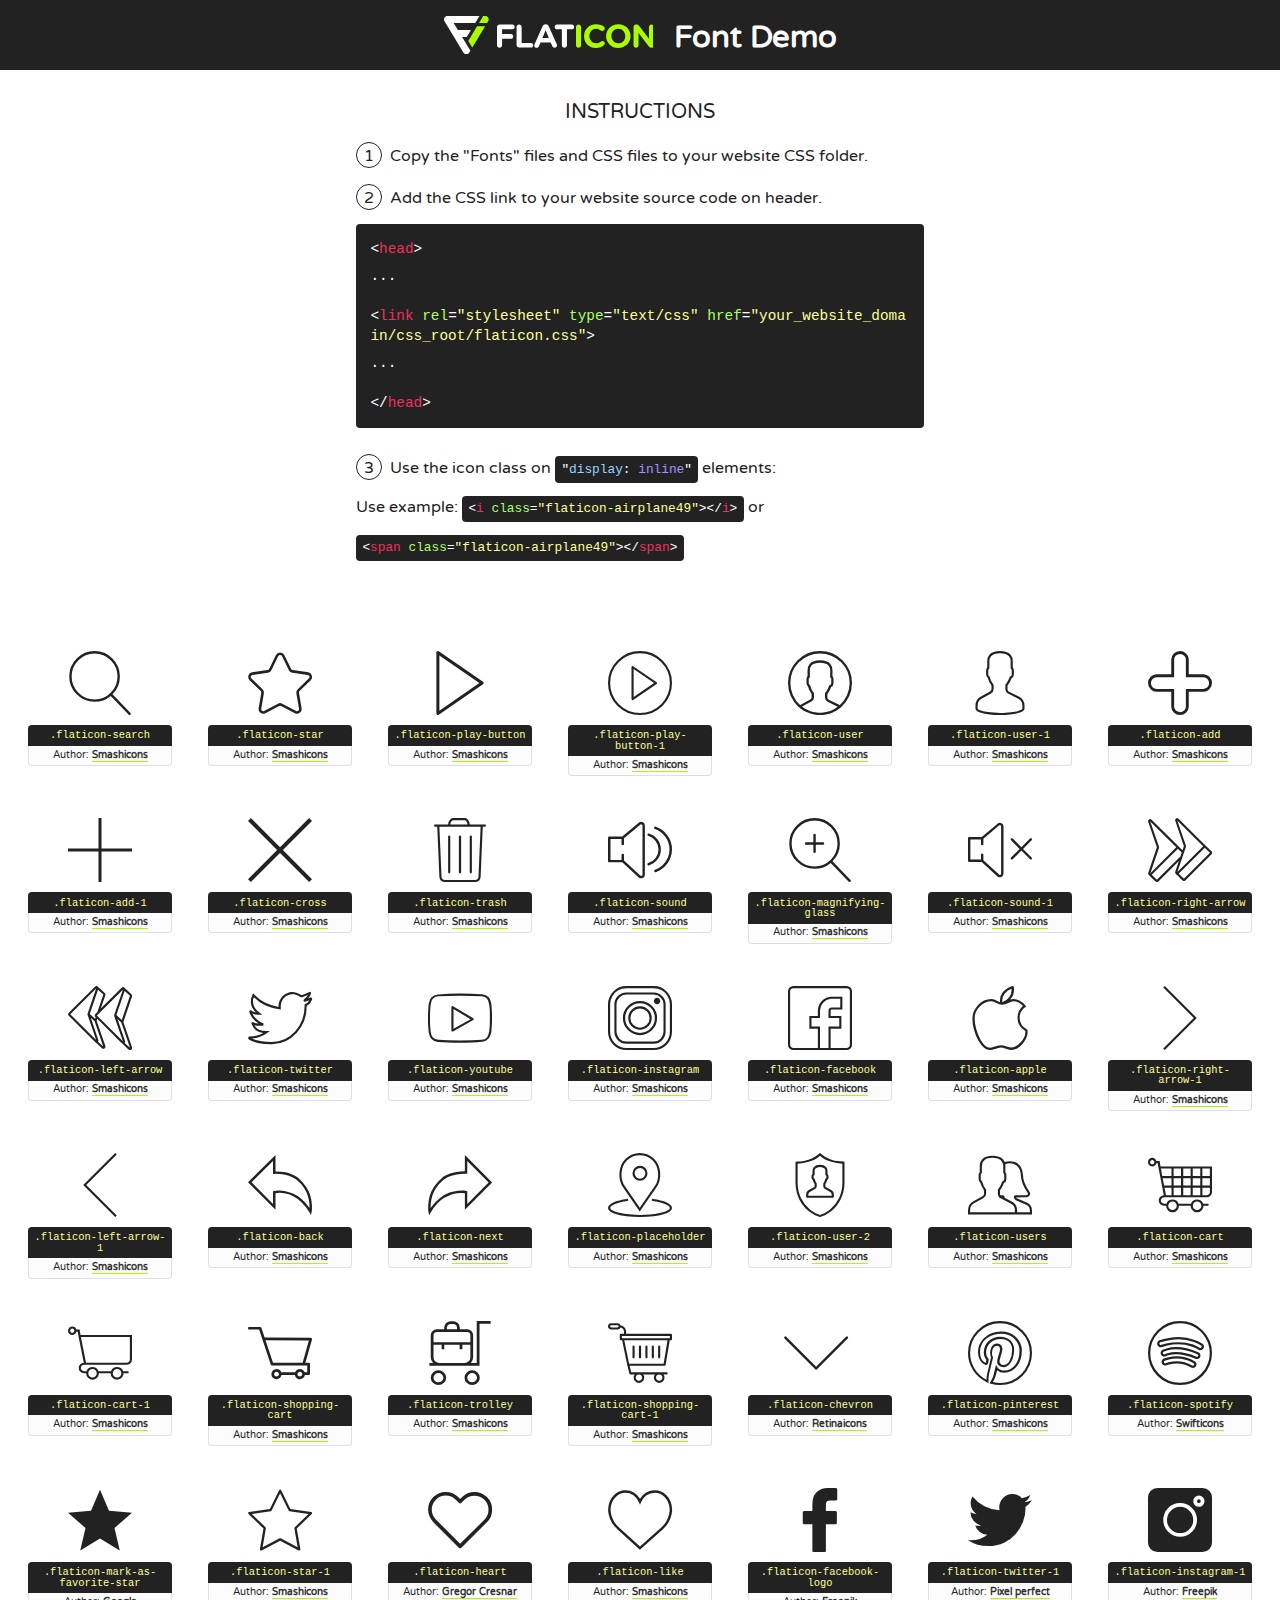
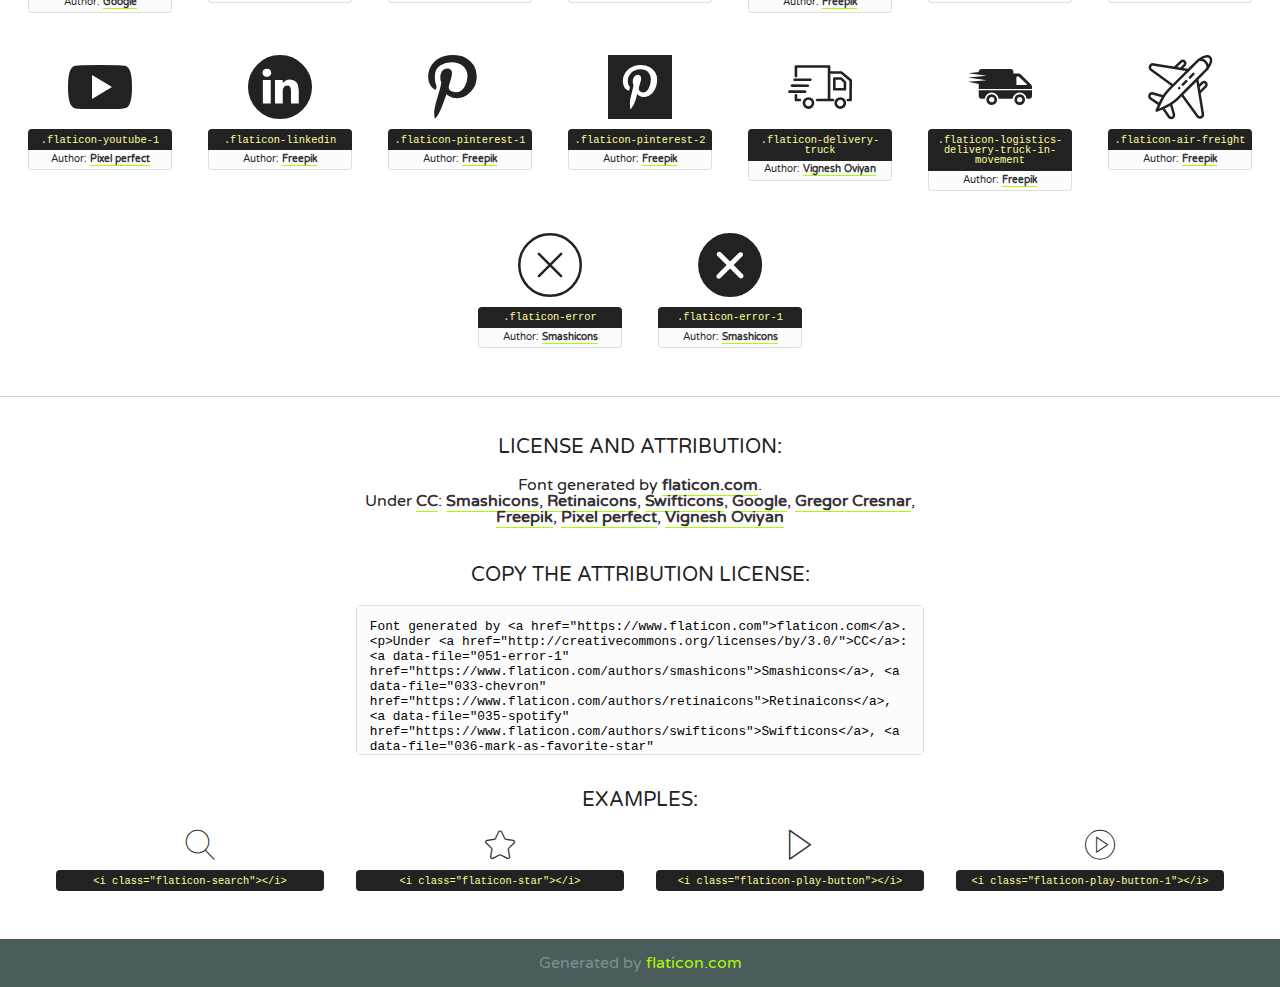
<file: fonts/flaticon/flaticon.html>
<!DOCTYPE html>
<!--
  Flaticon icon font: Flaticon
  Creation date: 29/10/2019 05:54
-->
<html>
<!DOCTYPE html>
<html>

<head>
    <title>Flaticon WebFont</title>
    <link href="http://fonts.googleapis.com/css?family=Varela+Round" rel="stylesheet" type="text/css" />
    <link rel="stylesheet" type="text/css" href="flaticon.css">
    <meta charset="UTF-8">
    <style>
    html, body, div, span, applet, object, iframe,
    h1, h2, h3, h4, h5, h6, p, blockquote, pre,
    a, abbr, acronym, address, big, cite, code,
    del, dfn, em, img, ins, kbd, q, s, samp,
    small, strike, strong, sub, sup, tt, var,
    b, u, i, center,
    dl, dt, dd, ol, ul, li,
    fieldset, form, label, legend,
    table, caption, tbody, tfoot, thead, tr, th, td,
    article, aside, canvas, details, embed, 
    figure, figcaption, footer, header, hgroup, 
    menu, nav, output, ruby, section, summary,
    time, mark, audio, video {
        margin: 0;
        padding: 0;
        border: 0;
        font-size: 100%;
        font: inherit;
        vertical-align: baseline;
    }
    /* HTML5 display-role reset for older browsers */
    article, aside, details, figcaption, figure, 
    footer, header, hgroup, menu, nav, section {
        display: block;
    }
    body {
        line-height: 1;
    }
    ol, ul {
        list-style: none;
    }
    blockquote, q {
        quotes: none;
    }
    blockquote:before, blockquote:after,
    q:before, q:after {
        content: '';
        content: none;
    }
    table {
        border-collapse: collapse;
        border-spacing: 0;
    }
    body {
        font-family: 'Varela Round', Helvetica, Arial, sans-serif;
        font-size: 16px;
        color: #222;
    }
    a {
        color: #333;
        border-bottom: 1px solid #a9fd00;
        font-weight: bold;
        text-decoration: none;
    }
    * {
        -moz-box-sizing: border-box;
        -webkit-box-sizing: border-box;
        box-sizing: border-box;
        margin: 0;
        padding: 0;
    }
    [class^="flaticon-"]:before, [class*=" flaticon-"]:before, [class^="flaticon-"]:after, [class*=" flaticon-"]:after {
        font-family: Flaticon;
        font-size: 30px;
        font-style: normal;
        margin-left: 20px;
        color: #333;
    }
    .wrapper {
        max-width: 600px;
        margin: auto;
        padding: 0 1em;
    }
    .title {
        font-size: 1.25em;
        text-align: center;
        margin-bottom: 1em;
        text-transform: uppercase;
    }
    header {
        text-align: center;
        background-color: #222;
        color: #fff;
        padding: 1em;
    }
    header .logo {
        width: 210px;
        height: 38px;
        display: inline-block;
        vertical-align: middle;
        margin-right: 1em;
        border: none;
    }
    header strong {
        font-size: 1.95em;
        font-weight: bold;
        vertical-align: middle;
        margin-top: 5px;
        display: inline-block;
    }
    .demo {
        margin: 2em auto;
        line-height: 1.25em;
    }
    .demo ul li {
        margin-bottom: 1em;
    }
    .demo ul li .num {
        color: #222;
        border-radius: 20px;
        display: inline-block;
        width: 26px;
        padding: 3px;
        height: 26px;
        text-align: center;
        margin-right: 0.5em;
        border: 1px solid #222;
    }
    .demo ul li code {
        background-color: #222;
        border-radius: 4px;
        padding: 0.25em 0.5em;
        display: inline-block;
        color: #fff;
        font-family: Consolas,Monaco,Lucida Console,Liberation Mono,DejaVu Sans Mono,Bitstream Vera Sans Mono,Courier New, monospace;
        font-weight: lighter;
        margin-top: 1em;
        font-size: 0.8em;
        word-break: break-all;
    }
    .demo ul li code.big {
        padding: 1em;
        font-size: 0.9em;
    }
    .demo ul li code .red {
        color: #EF3159;
    }
    .demo ul li code .green {
        color: #ACFF65;
    }
    .demo ul li code .yellow {
        color: #FFFF99;
    }
    .demo ul li code .blue {
        color: #99D3FF;
    }
    .demo ul li code .purple {
        color: #A295FF;
    }
    .demo ul li code .dots {
        margin-top: 0.5em;
        display: block;
    }
    #glyphs {
        border-bottom: 1px solid #ccc;
        padding: 2em 0;
        text-align: center;
    }
    .glyph {
        display: inline-block;
        width: 9em;
        margin: 1em;
        text-align: center;
        vertical-align: top;
        background: #FFF;
    }
    .glyph .glyph-icon {
        padding: 10px;
        display: block;
        font-family:"Flaticon";
        font-size: 64px;
        line-height: 1;
    }
    .glyph .glyph-icon:before {
        font-size: 64px;
        color: #222;
        margin-left: 0;
    }
    .class-name {
        font-size: 0.65em;
        background-color: #222;
        color: #fff;
        border-radius: 4px 4px 0 0;
        padding: 0.5em;
        color: #FFFF99;
        font-family: Consolas,Monaco,Lucida Console,Liberation Mono,DejaVu Sans Mono,Bitstream Vera Sans Mono,Courier New, monospace;
    }
    .author-name {
        font-size: 0.6em;
        background-color: #fcfcfd;
        border: 1px solid #DEDEE4;
        border-top: 0;
        border-radius: 0 0 4px 4px;
        padding: 0.5em;
    }
    .class-name:last-child {
        font-size: 10px;
        color:#888;
    }
    .class-name:last-child a {
        font-size: 10px;
        color:#555;
    }
    .class-name:last-child a:hover {
        color:#a9fd00;
    }
    .glyph > input {
        display: block;
        width: 100px;
        margin: 5px auto;
        text-align: center;
        font-size: 12px;
        cursor: text;
    }
    .glyph > input.icon-input {
        font-family:"Flaticon";
        font-size: 16px;
        margin-bottom: 10px;
    }
    .attribution .title {
        margin-top: 2em;
    }
    .attribution textarea {
        background-color: #fcfcfd;
        padding: 1em;
        border: none;
        box-shadow: none;
        border: 1px solid #DEDEE4;
        border-radius: 4px;
        resize: none;
        width: 100%;
        height: 150px;
        font-size: 0.8em;
        font-family: Consolas,Monaco,Lucida Console,Liberation Mono,DejaVu Sans Mono,Bitstream Vera Sans Mono,Courier New, monospace;
        -webkit-appearance: none;
    }
    .iconsuse {
        margin: 2em auto;
        text-align: center;
        max-width: 1200px;
    }
    .iconsuse:after {
        content: '';
        display: table;
        clear: both;
    }
    .iconsuse .image {
        float: left;
        width: 25%;
        padding: 0 1em;
    }
    .iconsuse .image p {
        margin-bottom: 1em;
    }
    .iconsuse .image span {
        display: block;
        font-size: 0.65em;
        background-color: #222;
        color: #fff;
        border-radius: 4px;
        padding: 0.5em;
        color: #FFFF99;
        margin-top: 1em;
        font-family: Consolas,Monaco,Lucida Console,Liberation Mono,DejaVu Sans Mono,Bitstream Vera Sans Mono,Courier New, monospace;
    }
    #footer {
        text-align: center;
        background-color: #4C5B5C;
        color: #7c9192;
        padding: 1em;
    }
    #footer a {
        border: none;
        color: #a9fd00;
        font-weight: normal;
    }
    @media (max-width: 960px) {
        .iconsuse .image {
            width: 50%;
        }
    }
    @media (max-width: 560px) {
        .iconsuse .image {
            width: 100%;
        }
    }
    </style>
</head>

<body class="characters-off">

    <header>
        <a href="https://www.flaticon.com" target="_blank" class="logo">
            <svg version="1.1" xmlns="http://www.w3.org/2000/svg" xmlns:xlink="http://www.w3.org/1999/xlink" xmlns:a="http://ns.adobe.com/AdobeSVGViewerExtensions/3.0/" viewBox="0 0 560.875 102.036" enable-background="new 0 0 560.875 102.036" xml:space="preserve">
                <defs>
                </defs>
                <g>
                    <g class="letters">
                        <path fill="#ffffff" d="M141.596,29.675c0-3.777,2.985-6.767,6.764-6.767h34.438c3.426,0,6.15,2.728,6.15,6.15
                        c0,3.43-2.724,6.149-6.15,6.149h-27.674v13.091h23.719c3.429,0,6.151,2.724,6.151,6.15c0,3.43-2.723,6.149-6.151,6.149h-23.719
                        v17.574c0,3.773-2.986,6.761-6.764,6.761c-3.779,0-6.764-2.989-6.764-6.761V29.675z"></path>
                        <path fill="#ffffff" d="M193.844,29.149c0-3.781,2.985-6.767,6.764-6.767c3.776,0,6.763,2.985,6.763,6.767v42.957h25.039
                        c3.426,0,6.149,2.726,6.149,6.153c0,3.425-2.723,6.15-6.149,6.15h-31.802c-3.779,0-6.764-2.986-6.764-6.768V29.149z"></path>
                        <path fill="#ffffff" d="M241.891,75.71l21.438-48.407c1.492-3.341,4.215-5.357,7.906-5.357h0.792
                        c3.686,0,6.323,2.017,7.815,5.357l21.439,48.407c0.436,0.967,0.701,1.845,0.701,2.723c0,3.602-2.809,6.501-6.414,6.501
                        c-3.161,0-5.269-1.845-6.499-4.655l-4.132-9.661h-27.059l-4.301,10.102c-1.144,2.631-3.426,4.214-6.237,4.214
                        c-3.517,0-6.24-2.81-6.24-6.325C241.1,77.64,241.451,76.677,241.891,75.71z M279.932,58.666l-8.521-20.297l-8.526,20.297H279.932
                        z"></path>
                        <path fill="#ffffff" d="M314.864,35.387H301.86c-3.429,0-6.239-2.813-6.239-6.238c0-3.429,2.811-6.24,6.239-6.24h39.533
                        c3.426,0,6.237,2.811,6.237,6.24c0,3.425-2.811,6.238-6.237,6.238h-13.001v42.785c0,3.773-2.99,6.761-6.764,6.761
                        c-3.779,0-6.764-2.989-6.764-6.761V35.387z"></path>
                        <path fill="#A9FD00" d="M352.615,29.149c0-3.781,2.985-6.767,6.767-6.767c3.774,0,6.761,2.985,6.761,6.767v49.024
                        c0,3.773-2.987,6.761-6.761,6.761c-3.781,0-6.767-2.989-6.767-6.761V29.149z"></path>
                        <path fill="#A9FD00" d="M374.132,53.836v-0.179c0-17.481,13.178-31.801,32.065-31.801c9.22,0,15.459,2.458,20.557,6.238
                        c1.402,1.054,2.637,2.985,2.637,5.357c0,3.692-2.985,6.59-6.681,6.59c-1.845,0-3.071-0.702-4.044-1.319
                        c-3.776-2.813-7.729-4.393-12.562-4.393c-10.364,0-17.831,8.611-17.831,19.154v0.173c0,10.542,7.291,19.329,17.831,19.329
                        c5.715,0,9.492-1.756,13.359-4.834c1.049-0.874,2.458-1.491,4.039-1.491c3.429,0,6.325,2.813,6.325,6.236
                        c0,2.106-1.056,3.78-2.282,4.834c-5.539,4.834-12.036,7.733-21.878,7.733C387.572,85.464,374.132,71.493,374.132,53.836z"></path>
                        <path fill="#A9FD00" d="M433.009,53.836v-0.179c0-17.481,13.79-31.801,32.766-31.801c18.981,0,32.592,14.143,32.592,31.628v0.173
                        c0,17.483-13.785,31.807-32.769,31.807C446.625,85.464,433.009,71.32,433.009,53.836z M484.224,53.836v-0.179
                        c0-10.539-7.725-19.326-18.626-19.326c-10.893,0-18.449,8.611-18.449,19.154v0.173c0,10.542,7.73,19.329,18.626,19.329
                        C476.676,72.986,484.224,64.378,484.224,53.836z"></path>
                        <path fill="#A9FD00" d="M506.233,29.321c0-3.774,2.99-6.763,6.767-6.763h1.401c3.252,0,5.183,1.583,7.029,3.953l26.093,34.265
                        V29.059c0-3.692,2.99-6.677,6.681-6.677c3.683,0,6.671,2.985,6.671,6.677v48.934c0,3.78-2.987,6.765-6.764,6.765h-0.436
                        c-3.257,0-5.188-1.581-7.034-3.953l-27.056-35.492v32.944c0,3.687-2.985,6.676-6.678,6.676c-3.683,0-6.673-2.989-6.673-6.676
                        V29.321z"></path>
                    </g>
                    <g class="insignia">
                        <path fill="#ffffff" d="M48.372,56.137h12.517l11.156-18.537H37.186L25.688,18.539h57.825L94.668,0H9.271
                        C5.925,0,2.842,1.801,1.198,4.716c-1.644,2.907-1.593,6.482,0.134,9.343l50.38,83.501c1.678,2.781,4.689,4.476,7.938,4.476
                        c3.246,0,6.257-1.695,7.935-4.476l2.898-4.804L48.372,56.137z"></path>
                        <g class="i">
                            <path fill="#A9FD00" d="M93.575,18.539h0.031v0.004l21.652,0.004l2.705-4.488c1.727-2.861,1.778-6.436,0.133-9.343
                            C116.454,1.801,113.371,0,110.026,0h-5.294L93.575,18.539z"></path>
                            <polygon fill="#A9FD00" points="88.291,27.356 64.725,66.486 75.519,84.404 109.942,27.356"></polygon>
                        </g>
                    </g>
                </g>
            </svg>
        </a>
        <strong>Font Demo</strong>
    </header>


    <section class="demo wrapper">

        <p class="title">Instructions</p>

        <ul>
            <li>
                <span class="num">1</span>Copy the "Fonts" files and CSS files to your website CSS folder.
            </li>
            <li>
                <span class="num">2</span>Add the CSS link to your website source code on header.
                <code class="big">
                    &lt;<span class="red">head</span>&gt;
                    <br/><span class="dots">...</span>
                    <br/>&lt;<span class="red">link</span> <span class="green">rel</span>=<span class="yellow">"stylesheet"</span> <span class="green">type</span>=<span class="yellow">"text/css"</span> <span class="green">href</span>=<span class="yellow">"your_website_domain/css_root/flaticon.css"</span>&gt;
                    <br/><span class="dots">...</span>
                    <br/>&lt;/<span class="red">head</span>&gt;
                </code>
            </li>

            <li>
                <p>
                    <span class="num">3</span>Use the icon class on <code>"<span class="blue">display</span>:<span class="purple"> inline</span>"</code> elements:
                    <br />
                    Use example: <code>&lt;<span class="red">i</span> <span class="green">class</span>=<span class="yellow">&quot;flaticon-airplane49&quot;</span>&gt;&lt;/<span class="red">i</span>&gt;</code> or <code>&lt;<span class="red">span</span> <span class="green">class</span>=<span class="yellow">&quot;flaticon-airplane49&quot;</span>&gt;&lt;/<span class="red">span</span>&gt;</code>
            </li>
        </ul>

    </section>




   <section id="glyphs">          
    
      
        <div class="glyph"><div class="glyph-icon flaticon-search"></div>
            <div class="class-name">.flaticon-search</div>
            <div class="author-name">Author: <a data-file="001-search" href="https://www.flaticon.com/authors/smashicons">Smashicons</a> </div> 
        </div>        
        
        <div class="glyph"><div class="glyph-icon flaticon-star"></div>
            <div class="class-name">.flaticon-star</div>
            <div class="author-name">Author: <a data-file="002-star" href="https://www.flaticon.com/authors/smashicons">Smashicons</a> </div> 
        </div>        
        
        <div class="glyph"><div class="glyph-icon flaticon-play-button"></div>
            <div class="class-name">.flaticon-play-button</div>
            <div class="author-name">Author: <a data-file="003-play-button" href="https://www.flaticon.com/authors/smashicons">Smashicons</a> </div> 
        </div>        
        
        <div class="glyph"><div class="glyph-icon flaticon-play-button-1"></div>
            <div class="class-name">.flaticon-play-button-1</div>
            <div class="author-name">Author: <a data-file="004-play-button-1" href="https://www.flaticon.com/authors/smashicons">Smashicons</a> </div> 
        </div>        
        
        <div class="glyph"><div class="glyph-icon flaticon-user"></div>
            <div class="class-name">.flaticon-user</div>
            <div class="author-name">Author: <a data-file="005-user" href="https://www.flaticon.com/authors/smashicons">Smashicons</a> </div> 
        </div>        
        
        <div class="glyph"><div class="glyph-icon flaticon-user-1"></div>
            <div class="class-name">.flaticon-user-1</div>
            <div class="author-name">Author: <a data-file="006-user-1" href="https://www.flaticon.com/authors/smashicons">Smashicons</a> </div> 
        </div>        
        
        <div class="glyph"><div class="glyph-icon flaticon-add"></div>
            <div class="class-name">.flaticon-add</div>
            <div class="author-name">Author: <a data-file="007-add" href="https://www.flaticon.com/authors/smashicons">Smashicons</a> </div> 
        </div>        
        
        <div class="glyph"><div class="glyph-icon flaticon-add-1"></div>
            <div class="class-name">.flaticon-add-1</div>
            <div class="author-name">Author: <a data-file="008-add-1" href="https://www.flaticon.com/authors/smashicons">Smashicons</a> </div> 
        </div>        
        
        <div class="glyph"><div class="glyph-icon flaticon-cross"></div>
            <div class="class-name">.flaticon-cross</div>
            <div class="author-name">Author: <a data-file="009-cross" href="https://www.flaticon.com/authors/smashicons">Smashicons</a> </div> 
        </div>        
        
        <div class="glyph"><div class="glyph-icon flaticon-trash"></div>
            <div class="class-name">.flaticon-trash</div>
            <div class="author-name">Author: <a data-file="010-trash" href="https://www.flaticon.com/authors/smashicons">Smashicons</a> </div> 
        </div>        
        
        <div class="glyph"><div class="glyph-icon flaticon-sound"></div>
            <div class="class-name">.flaticon-sound</div>
            <div class="author-name">Author: <a data-file="011-sound" href="https://www.flaticon.com/authors/smashicons">Smashicons</a> </div> 
        </div>        
        
        <div class="glyph"><div class="glyph-icon flaticon-magnifying-glass"></div>
            <div class="class-name">.flaticon-magnifying-glass</div>
            <div class="author-name">Author: <a data-file="012-magnifying-glass" href="https://www.flaticon.com/authors/smashicons">Smashicons</a> </div> 
        </div>        
        
        <div class="glyph"><div class="glyph-icon flaticon-sound-1"></div>
            <div class="class-name">.flaticon-sound-1</div>
            <div class="author-name">Author: <a data-file="013-sound-1" href="https://www.flaticon.com/authors/smashicons">Smashicons</a> </div> 
        </div>        
        
        <div class="glyph"><div class="glyph-icon flaticon-right-arrow"></div>
            <div class="class-name">.flaticon-right-arrow</div>
            <div class="author-name">Author: <a data-file="014-right-arrow" href="https://www.flaticon.com/authors/smashicons">Smashicons</a> </div> 
        </div>        
        
        <div class="glyph"><div class="glyph-icon flaticon-left-arrow"></div>
            <div class="class-name">.flaticon-left-arrow</div>
            <div class="author-name">Author: <a data-file="015-left-arrow" href="https://www.flaticon.com/authors/smashicons">Smashicons</a> </div> 
        </div>        
        
        <div class="glyph"><div class="glyph-icon flaticon-twitter"></div>
            <div class="class-name">.flaticon-twitter</div>
            <div class="author-name">Author: <a data-file="016-twitter" href="https://www.flaticon.com/authors/smashicons">Smashicons</a> </div> 
        </div>        
        
        <div class="glyph"><div class="glyph-icon flaticon-youtube"></div>
            <div class="class-name">.flaticon-youtube</div>
            <div class="author-name">Author: <a data-file="017-youtube" href="https://www.flaticon.com/authors/smashicons">Smashicons</a> </div> 
        </div>        
        
        <div class="glyph"><div class="glyph-icon flaticon-instagram"></div>
            <div class="class-name">.flaticon-instagram</div>
            <div class="author-name">Author: <a data-file="018-instagram" href="https://www.flaticon.com/authors/smashicons">Smashicons</a> </div> 
        </div>        
        
        <div class="glyph"><div class="glyph-icon flaticon-facebook"></div>
            <div class="class-name">.flaticon-facebook</div>
            <div class="author-name">Author: <a data-file="019-facebook" href="https://www.flaticon.com/authors/smashicons">Smashicons</a> </div> 
        </div>        
        
        <div class="glyph"><div class="glyph-icon flaticon-apple"></div>
            <div class="class-name">.flaticon-apple</div>
            <div class="author-name">Author: <a data-file="020-apple" href="https://www.flaticon.com/authors/smashicons">Smashicons</a> </div> 
        </div>        
        
        <div class="glyph"><div class="glyph-icon flaticon-right-arrow-1"></div>
            <div class="class-name">.flaticon-right-arrow-1</div>
            <div class="author-name">Author: <a data-file="021-right-arrow-1" href="https://www.flaticon.com/authors/smashicons">Smashicons</a> </div> 
        </div>        
        
        <div class="glyph"><div class="glyph-icon flaticon-left-arrow-1"></div>
            <div class="class-name">.flaticon-left-arrow-1</div>
            <div class="author-name">Author: <a data-file="022-left-arrow-1" href="https://www.flaticon.com/authors/smashicons">Smashicons</a> </div> 
        </div>        
        
        <div class="glyph"><div class="glyph-icon flaticon-back"></div>
            <div class="class-name">.flaticon-back</div>
            <div class="author-name">Author: <a data-file="023-back" href="https://www.flaticon.com/authors/smashicons">Smashicons</a> </div> 
        </div>        
        
        <div class="glyph"><div class="glyph-icon flaticon-next"></div>
            <div class="class-name">.flaticon-next</div>
            <div class="author-name">Author: <a data-file="024-next" href="https://www.flaticon.com/authors/smashicons">Smashicons</a> </div> 
        </div>        
        
        <div class="glyph"><div class="glyph-icon flaticon-placeholder"></div>
            <div class="class-name">.flaticon-placeholder</div>
            <div class="author-name">Author: <a data-file="025-placeholder" href="https://www.flaticon.com/authors/smashicons">Smashicons</a> </div> 
        </div>        
        
        <div class="glyph"><div class="glyph-icon flaticon-user-2"></div>
            <div class="class-name">.flaticon-user-2</div>
            <div class="author-name">Author: <a data-file="026-user-2" href="https://www.flaticon.com/authors/smashicons">Smashicons</a> </div> 
        </div>        
        
        <div class="glyph"><div class="glyph-icon flaticon-users"></div>
            <div class="class-name">.flaticon-users</div>
            <div class="author-name">Author: <a data-file="027-users" href="https://www.flaticon.com/authors/smashicons">Smashicons</a> </div> 
        </div>        
        
        <div class="glyph"><div class="glyph-icon flaticon-cart"></div>
            <div class="class-name">.flaticon-cart</div>
            <div class="author-name">Author: <a data-file="028-cart" href="https://www.flaticon.com/authors/smashicons">Smashicons</a> </div> 
        </div>        
        
        <div class="glyph"><div class="glyph-icon flaticon-cart-1"></div>
            <div class="class-name">.flaticon-cart-1</div>
            <div class="author-name">Author: <a data-file="029-cart-1" href="https://www.flaticon.com/authors/smashicons">Smashicons</a> </div> 
        </div>        
        
        <div class="glyph"><div class="glyph-icon flaticon-shopping-cart"></div>
            <div class="class-name">.flaticon-shopping-cart</div>
            <div class="author-name">Author: <a data-file="030-shopping-cart" href="https://www.flaticon.com/authors/smashicons">Smashicons</a> </div> 
        </div>        
        
        <div class="glyph"><div class="glyph-icon flaticon-trolley"></div>
            <div class="class-name">.flaticon-trolley</div>
            <div class="author-name">Author: <a data-file="031-trolley" href="https://www.flaticon.com/authors/smashicons">Smashicons</a> </div> 
        </div>        
        
        <div class="glyph"><div class="glyph-icon flaticon-shopping-cart-1"></div>
            <div class="class-name">.flaticon-shopping-cart-1</div>
            <div class="author-name">Author: <a data-file="032-shopping-cart-1" href="https://www.flaticon.com/authors/smashicons">Smashicons</a> </div> 
        </div>        
        
        <div class="glyph"><div class="glyph-icon flaticon-chevron"></div>
            <div class="class-name">.flaticon-chevron</div>
            <div class="author-name">Author: <a data-file="033-chevron" href="https://www.flaticon.com/authors/retinaicons">Retinaicons</a> </div> 
        </div>        
        
        <div class="glyph"><div class="glyph-icon flaticon-pinterest"></div>
            <div class="class-name">.flaticon-pinterest</div>
            <div class="author-name">Author: <a data-file="034-pinterest" href="https://www.flaticon.com/authors/smashicons">Smashicons</a> </div> 
        </div>        
        
        <div class="glyph"><div class="glyph-icon flaticon-spotify"></div>
            <div class="class-name">.flaticon-spotify</div>
            <div class="author-name">Author: <a data-file="035-spotify" href="https://www.flaticon.com/authors/swifticons">Swifticons</a> </div> 
        </div>        
        
        <div class="glyph"><div class="glyph-icon flaticon-mark-as-favorite-star"></div>
            <div class="class-name">.flaticon-mark-as-favorite-star</div>
            <div class="author-name">Author: <a data-file="036-mark-as-favorite-star" href="https://www.flaticon.com/authors/google">Google</a> </div> 
        </div>        
        
        <div class="glyph"><div class="glyph-icon flaticon-star-1"></div>
            <div class="class-name">.flaticon-star-1</div>
            <div class="author-name">Author: <a data-file="037-star-1" href="https://www.flaticon.com/authors/smashicons">Smashicons</a> </div> 
        </div>        
        
        <div class="glyph"><div class="glyph-icon flaticon-heart"></div>
            <div class="class-name">.flaticon-heart</div>
            <div class="author-name">Author: <a data-file="038-heart" href="https://www.flaticon.com/authors/gregor-cresnar">Gregor Cresnar</a> </div> 
        </div>        
        
        <div class="glyph"><div class="glyph-icon flaticon-like"></div>
            <div class="class-name">.flaticon-like</div>
            <div class="author-name">Author: <a data-file="039-like" href="https://www.flaticon.com/authors/smashicons">Smashicons</a> </div> 
        </div>        
        
        <div class="glyph"><div class="glyph-icon flaticon-facebook-logo"></div>
            <div class="class-name">.flaticon-facebook-logo</div>
            <div class="author-name">Author: <a data-file="040-facebook-logo" href="http://www.freepik.com">Freepik</a> </div> 
        </div>        
        
        <div class="glyph"><div class="glyph-icon flaticon-twitter-1"></div>
            <div class="class-name">.flaticon-twitter-1</div>
            <div class="author-name">Author: <a data-file="041-twitter-1" href="https://www.flaticon.com/authors/pixel-perfect">Pixel perfect</a> </div> 
        </div>        
        
        <div class="glyph"><div class="glyph-icon flaticon-instagram-1"></div>
            <div class="class-name">.flaticon-instagram-1</div>
            <div class="author-name">Author: <a data-file="042-instagram-1" href="http://www.freepik.com">Freepik</a> </div> 
        </div>        
        
        <div class="glyph"><div class="glyph-icon flaticon-youtube-1"></div>
            <div class="class-name">.flaticon-youtube-1</div>
            <div class="author-name">Author: <a data-file="043-youtube-1" href="https://www.flaticon.com/authors/pixel-perfect">Pixel perfect</a> </div> 
        </div>        
        
        <div class="glyph"><div class="glyph-icon flaticon-linkedin"></div>
            <div class="class-name">.flaticon-linkedin</div>
            <div class="author-name">Author: <a data-file="044-linkedin" href="http://www.freepik.com">Freepik</a> </div> 
        </div>        
        
        <div class="glyph"><div class="glyph-icon flaticon-pinterest-1"></div>
            <div class="class-name">.flaticon-pinterest-1</div>
            <div class="author-name">Author: <a data-file="045-pinterest-1" href="http://www.freepik.com">Freepik</a> </div> 
        </div>        
        
        <div class="glyph"><div class="glyph-icon flaticon-pinterest-2"></div>
            <div class="class-name">.flaticon-pinterest-2</div>
            <div class="author-name">Author: <a data-file="046-pinterest-2" href="http://www.freepik.com">Freepik</a> </div> 
        </div>        
        
        <div class="glyph"><div class="glyph-icon flaticon-delivery-truck"></div>
            <div class="class-name">.flaticon-delivery-truck</div>
            <div class="author-name">Author: <a data-file="047-delivery-truck" href="https://www.flaticon.com/authors/vignesh-oviyan">Vignesh Oviyan</a> </div> 
        </div>        
        
        <div class="glyph"><div class="glyph-icon flaticon-logistics-delivery-truck-in-movement"></div>
            <div class="class-name">.flaticon-logistics-delivery-truck-in-movement</div>
            <div class="author-name">Author: <a data-file="048-logistics-delivery-truck-in-movement" href="http://www.freepik.com">Freepik</a> </div> 
        </div>        
        
        <div class="glyph"><div class="glyph-icon flaticon-air-freight"></div>
            <div class="class-name">.flaticon-air-freight</div>
            <div class="author-name">Author: <a data-file="049-air-freight" href="http://www.freepik.com">Freepik</a> </div> 
        </div>        
        
        <div class="glyph"><div class="glyph-icon flaticon-error"></div>
            <div class="class-name">.flaticon-error</div>
            <div class="author-name">Author: <a data-file="050-error" href="https://www.flaticon.com/authors/smashicons">Smashicons</a> </div> 
        </div>        
        
        <div class="glyph"><div class="glyph-icon flaticon-error-1"></div>
            <div class="class-name">.flaticon-error-1</div>
            <div class="author-name">Author: <a data-file="051-error-1" href="https://www.flaticon.com/authors/smashicons">Smashicons</a> </div> 
        </div>        
        

    </section>



    <section class="attribution wrapper"   style="text-align:center;">

      <div class="title">License and attribution:</div><div class="attrDiv">Font generated by <a href="https://www.flaticon.com">flaticon.com</a>. <div><p>Under <a href="http://creativecommons.org/licenses/by/3.0/">CC</a>: <a data-file="051-error-1" href="https://www.flaticon.com/authors/smashicons">Smashicons</a>, <a data-file="033-chevron" href="https://www.flaticon.com/authors/retinaicons">Retinaicons</a>, <a data-file="035-spotify" href="https://www.flaticon.com/authors/swifticons">Swifticons</a>, <a data-file="036-mark-as-favorite-star" href="https://www.flaticon.com/authors/google">Google</a>, <a data-file="038-heart" href="https://www.flaticon.com/authors/gregor-cresnar">Gregor Cresnar</a>, <a data-file="049-air-freight" href="http://www.freepik.com">Freepik</a>, <a data-file="043-youtube-1" href="https://www.flaticon.com/authors/pixel-perfect">Pixel perfect</a>, <a data-file="047-delivery-truck" href="https://www.flaticon.com/authors/vignesh-oviyan">Vignesh Oviyan</a></p>  </div>
      </div>
      <div class="title">Copy the Attribution License:</div>

    <textarea onclick="this.focus();this.select();">Font generated by &lt;a href=&quot;https://www.flaticon.com&quot;&gt;flaticon.com&lt;/a&gt;. <p>Under <a href="http://creativecommons.org/licenses/by/3.0/">CC</a>: <a data-file="051-error-1" href="https://www.flaticon.com/authors/smashicons">Smashicons</a>, <a data-file="033-chevron" href="https://www.flaticon.com/authors/retinaicons">Retinaicons</a>, <a data-file="035-spotify" href="https://www.flaticon.com/authors/swifticons">Swifticons</a>, <a data-file="036-mark-as-favorite-star" href="https://www.flaticon.com/authors/google">Google</a>, <a data-file="038-heart" href="https://www.flaticon.com/authors/gregor-cresnar">Gregor Cresnar</a>, <a data-file="049-air-freight" href="http://www.freepik.com">Freepik</a>, <a data-file="043-youtube-1" href="https://www.flaticon.com/authors/pixel-perfect">Pixel perfect</a>, <a data-file="047-delivery-truck" href="https://www.flaticon.com/authors/vignesh-oviyan">Vignesh Oviyan</a></p>  
     </textarea>

    </section>

    <section class="iconsuse">

          <div class="title">Examples:</div>            
             
            <div class="image">
                <p>
                    <i class="glyph-icon flaticon-search"></i> 
                    <span>&lt;i class=&quot;flaticon-search&quot;&gt;&lt;/i&gt;</span>
                </p>
            </div>
            
            <div class="image">
                <p>
                    <i class="glyph-icon flaticon-star"></i> 
                    <span>&lt;i class=&quot;flaticon-star&quot;&gt;&lt;/i&gt;</span>
                </p>
            </div>
            
            <div class="image">
                <p>
                    <i class="glyph-icon flaticon-play-button"></i> 
                    <span>&lt;i class=&quot;flaticon-play-button&quot;&gt;&lt;/i&gt;</span>
                </p>
            </div>
            
            <div class="image">
                <p>
                    <i class="glyph-icon flaticon-play-button-1"></i> 
                    <span>&lt;i class=&quot;flaticon-play-button-1&quot;&gt;&lt;/i&gt;</span>
                </p>
            </div>
                       
        </div>
                            
    </section>

<div id="footer">
    <div>Generated by <a href="https://www.flaticon.com">flaticon.com</a>
    </div>
</div>



</body>
</html>
</file>
<file: fonts/flaticon/flaticon.css>
/*
  	Flaticon icon font: Flaticon
  	Creation date: 29/10/2019 05:54
  	*/

@font-face {
  font-family: "Flaticon";
  src: url("./Flaticon.eot");
  src: url("./Flaticon.eot?#iefix") format("embedded-opentype"),
       url("./Flaticon.woff2") format("woff2"),
       url("./Flaticon.woff") format("woff"),
       url("./Flaticon.ttf") format("truetype"),
       url("./Flaticon.svg#Flaticon") format("svg");
  font-weight: normal;
  font-style: normal;
}

@media screen and (-webkit-min-device-pixel-ratio:0) {
  @font-face {
    font-family: "Flaticon";
    src: url("./Flaticon.svg#Flaticon") format("svg");
  }
}

[class^="flaticon-"]:before, [class*=" flaticon-"]:before,
[class^="flaticon-"]:after, [class*=" flaticon-"]:after {   
  font-family: Flaticon;
        font-size: 20px;
font-style: normal;
}

.flaticon-search:before { content: "\f100"; }
.flaticon-star:before { content: "\f101"; }
.flaticon-play-button:before { content: "\f102"; }
.flaticon-play-button-1:before { content: "\f103"; }
.flaticon-user:before { content: "\f104"; }
.flaticon-user-1:before { content: "\f105"; }
.flaticon-add:before { content: "\f106"; }
.flaticon-add-1:before { content: "\f107"; }
.flaticon-cross:before { content: "\f108"; }
.flaticon-trash:before { content: "\f109"; }
.flaticon-sound:before { content: "\f10a"; }
.flaticon-magnifying-glass:before { content: "\f10b"; }
.flaticon-sound-1:before { content: "\f10c"; }
.flaticon-right-arrow:before { content: "\f10d"; }
.flaticon-left-arrow:before { content: "\f10e"; }
.flaticon-twitter:before { content: "\f10f"; }
.flaticon-youtube:before { content: "\f110"; }
.flaticon-instagram:before { content: "\f111"; }
.flaticon-facebook:before { content: "\f112"; }
.flaticon-apple:before { content: "\f113"; }
.flaticon-right-arrow-1:before { content: "\f114"; }
.flaticon-left-arrow-1:before { content: "\f115"; }
.flaticon-back:before { content: "\f116"; }
.flaticon-next:before { content: "\f117"; }
.flaticon-placeholder:before { content: "\f118"; }
.flaticon-user-2:before { content: "\f119"; }
.flaticon-users:before { content: "\f11a"; }
.flaticon-cart:before { content: "\f11b"; }
.flaticon-cart-1:before { content: "\f11c"; }
.flaticon-shopping-cart:before { content: "\f11d"; }
.flaticon-trolley:before { content: "\f11e"; }
.flaticon-shopping-cart-1:before { content: "\f11f"; }
.flaticon-chevron:before { content: "\f120"; }
.flaticon-pinterest:before { content: "\f121"; }
.flaticon-spotify:before { content: "\f122"; }
.flaticon-mark-as-favorite-star:before { content: "\f123"; }
.flaticon-star-1:before { content: "\f124"; }
.flaticon-heart:before { content: "\f125"; }
.flaticon-like:before { content: "\f126"; }
.flaticon-facebook-logo:before { content: "\f127"; }
.flaticon-twitter-1:before { content: "\f128"; }
.flaticon-instagram-1:before { content: "\f129"; }
.flaticon-youtube-1:before { content: "\f12a"; }
.flaticon-linkedin:before { content: "\f12b"; }
.flaticon-pinterest-1:before { content: "\f12c"; }
.flaticon-pinterest-2:before { content: "\f12d"; }
.flaticon-delivery-truck:before { content: "\f12e"; }
.flaticon-logistics-delivery-truck-in-movement:before { content: "\f12f"; }
.flaticon-air-freight:before { content: "\f130"; }
.flaticon-error:before { content: "\f131"; }
.flaticon-error-1:before { content: "\f132"; }
</file>
